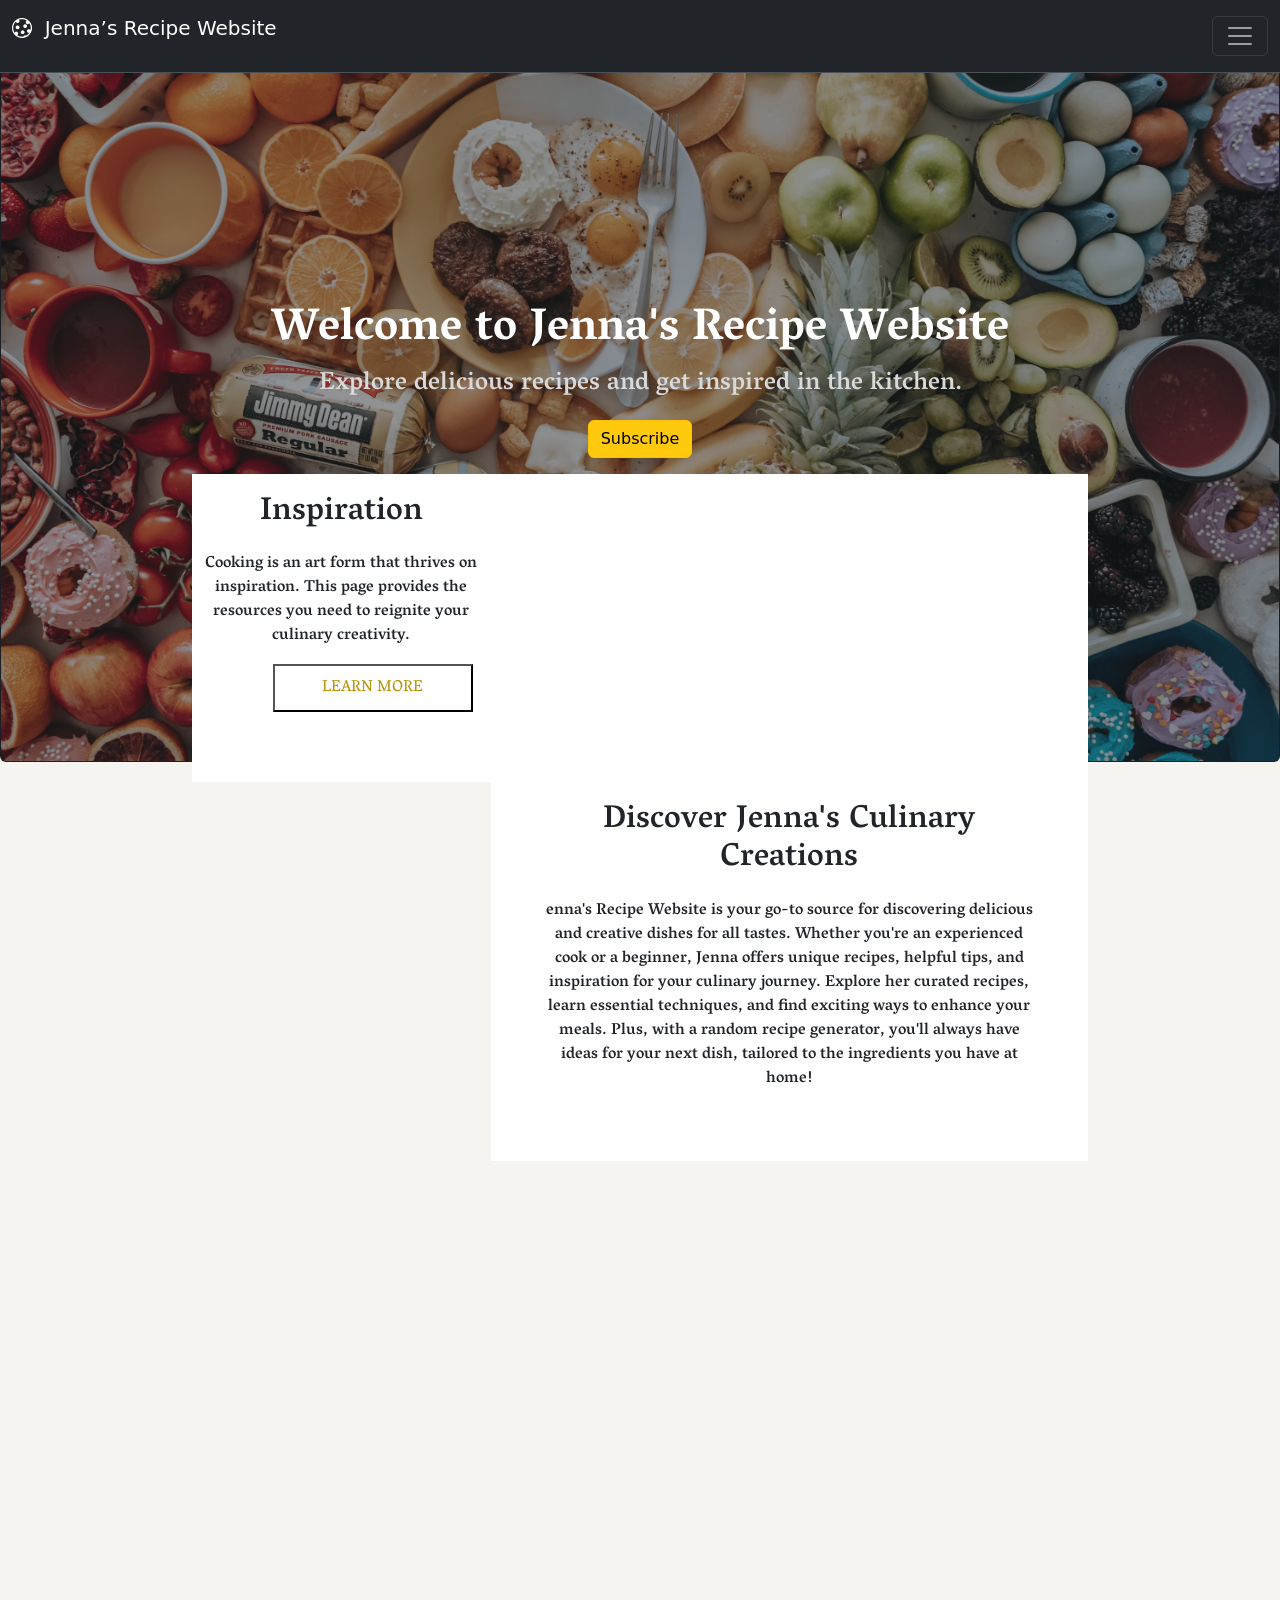
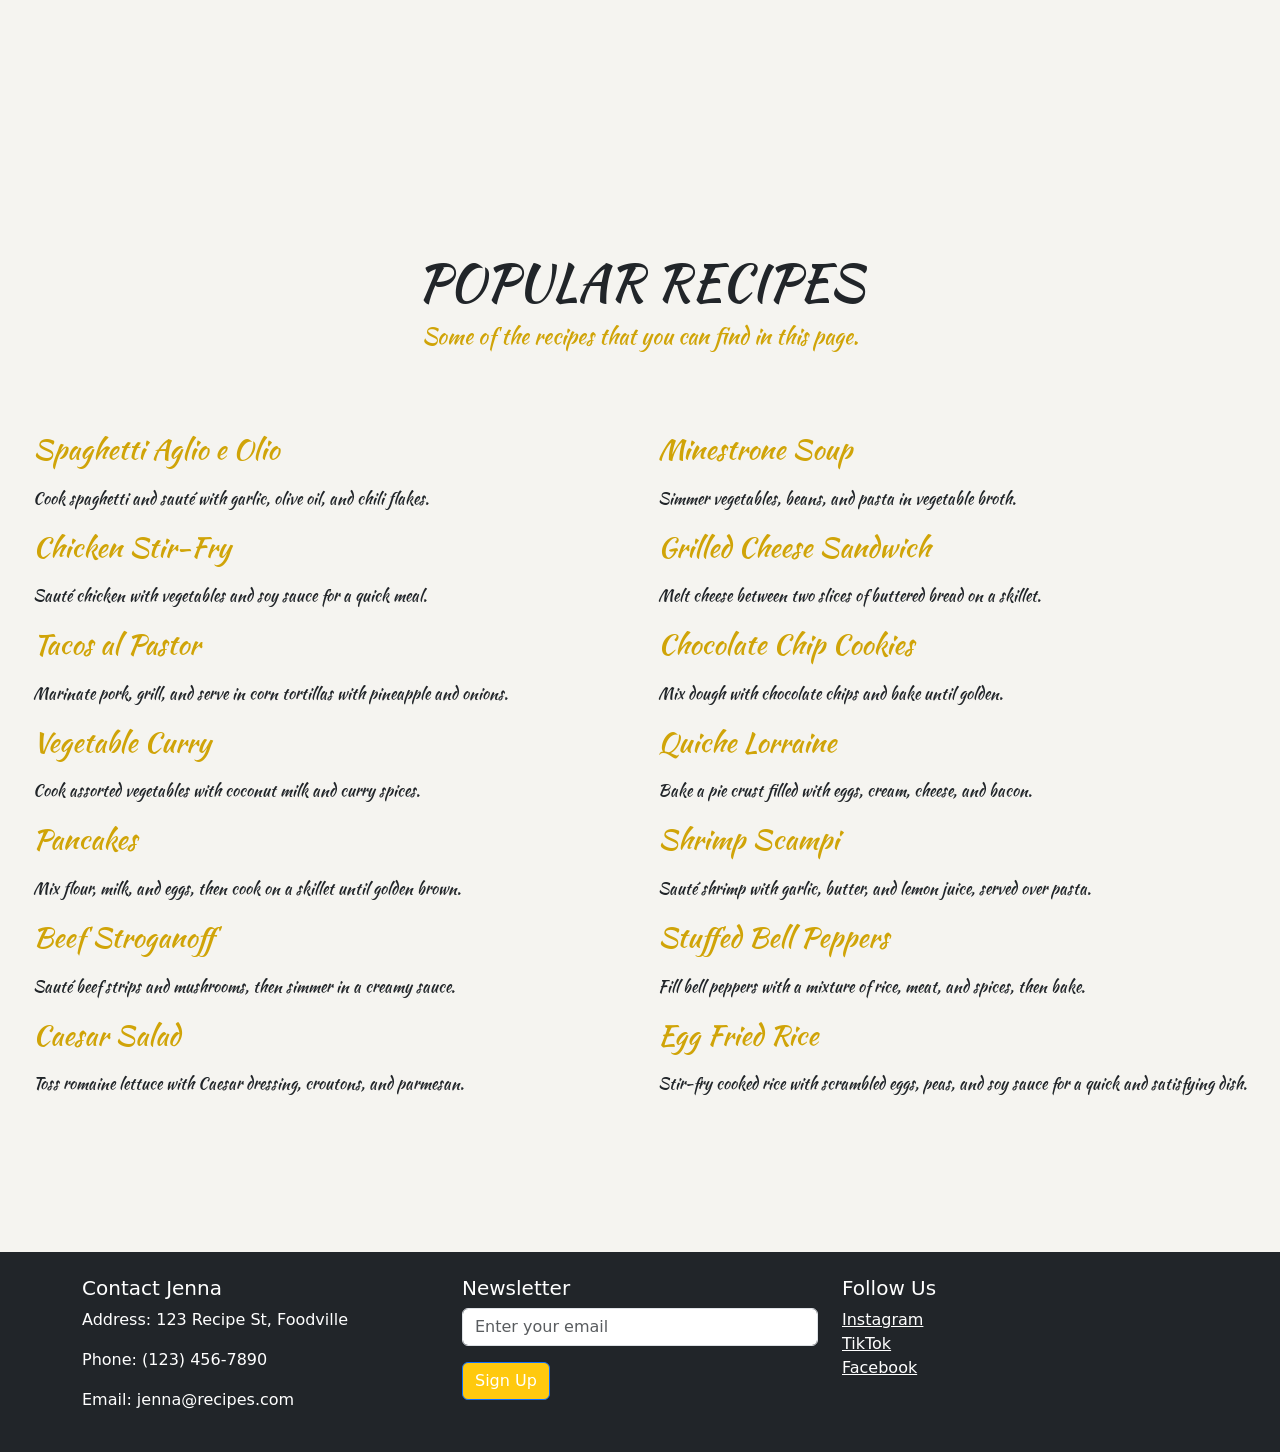
<file: index.html>
<!doctype html>
<html lang="en">
  <head>
    <meta charset="utf-8">
    <meta name="viewport" content="width=device-width, initial-scale=1">
    <title>Jenna’s Recipe Website</title>
    <link href="https://cdn.jsdelivr.net/npm/bootstrap@5.3.3/dist/css/bootstrap.min.css" rel="stylesheet" integrity="sha384-QWTKZyjpPEjISv5WaRU9OFeRpok6YctnYmDr5pNlyT2bRjXh0JMhjY6hW+ALEwIH" crossorigin="anonymous">
    <link href="https://cdn.jsdelivr.net/npm/bootstrap-icons/font/bootstrap-icons.css" rel="stylesheet">
    <link rel="stylesheet" href="style.css" >
    <link rel="preconnect" href="https://fonts.googleapis.com">
    <link rel="preconnect" href="https://fonts.gstatic.com" crossorigin>
    <link href="https://fonts.googleapis.com/css2?family=Edu+AU+VIC+WA+NT+Pre:wght@400..700&family=Lilita+One&family=Merriweather:ital,wght@0,300;0,400;0,700;0,900;1,300;1,400;1,700;1,900&family=Noto+Serif:ital,wght@0,100..900;1,100..900&family=Press+Start+2P&family=Roboto:ital,wght@0,100;0,300;0,400;0,500;0,700;0,900;1,100;1,300;1,400;1,500;1,700;1,900&family=Vesper+Libre:wght@400;500;700;900&display=swap" rel="stylesheet">
    <link rel="preconnect" href="https://fonts.googleapis.com">
    <link rel="preconnect" href="https://fonts.gstatic.com" crossorigin>
    <link href="https://fonts.googleapis.com/css2?family=Edu+AU+VIC+WA+NT+Pre:wght@400..700&family=Fleur+De+Leah&family=Kaushan+Script&family=Lilita+One&family=Merriweather:ital,wght@0,300;0,400;0,700;0,900;1,300;1,400;1,700;1,900&family=Noto+Serif:ital,wght@0,100..900;1,100..900&family=Press+Start+2P&family=Raleway:ital,wght@0,100..900;1,100..900&family=Roboto:ital,wght@0,100;0,300;0,400;0,500;0,700;0,900;1,100;1,300;1,400;1,500;1,700;1,900&family=Vesper+Libre:wght@400;500;700;900&display=swap" rel="stylesheet">
  </head>
  
  <body>
<!-- //////////////////////////////////////////////////////////////////////////////////    -->
    <nav class=" navbar bg-dark border-bottom border-body fixed-top" data-bs-theme="dark">
  <div class="container-fluid">
    <p class="navbar-brand"><i class="bi bi-cookie">&nbsp;&nbsp;</i>Jenna’s Recipe Website</p>
    <button class="navbar-toggler" type="button" data-bs-toggle="offcanvas" data-bs-target="#offcanvasNavbar" aria-controls="offcanvasNavbar" aria-label="Toggle navigation">
      <span class="navbar-toggler-icon"></span>
    </button>
    <div class="offcanvas offcanvas-end" tabindex="-1" id="offcanvasNavbar" aria-labelledby="offcanvasNavbarLabel">
      <div class="offcanvas-header">
        <h5 class="offcanvas-title" id="offcanvasNavbarLabel">Jenna’s Recipe Website</h5>
        <button type="button" class="btn-close" data-bs-dismiss="offcanvas" aria-label="Close"></button>
      </div>
      <div class="offcanvas-body">
        <ul class="navbar-nav justify-content-end flex-grow-1 pe-3">
          <li class="nav-item">
            <a class="nav-link active" aria-current="page" href="index.html"> <i class="bi bi-house">&nbsp;&nbsp;</i>Home</a>
          </li>
          <li class="nav-item">
            <a class="nav-link" href="About.html"><i class="bi bi-person">&nbsp;&nbsp;</i>About</a>
          </li>
          <li class="nav-item">
            <a class="nav-link" href="Recipe.html"><i class="bi bi-book-half">&nbsp;&nbsp;</i>Recipe</a>
          </li>
          <li class="nav-item">
            <a class="nav-link" href="Store.html"><i class="bi bi-shop">&nbsp;&nbsp;</i>Store</a>
          </li>
        </ul>
      </div>
    </div>
  </div>
</nav>
<!-- //////////////////////////////////////////////////////////////////////////////////    -->
  
   <div class="card text-bg-dark">
  <img img src="food-wallpaperforjennarecipe.avif" class="card-img" alt="HomeCook">
  <div class="card-img-overlay d-flex flex-column justify-content-center align-items-center">
    <h1 class="card-title">Welcome to Jenna's Recipe Website</h1>
    <p class="card-text">Explore delicious recipes and get inspired in the kitchen.</p>
    <button type="button" class="btn btn-warning">Subscribe</button>
  </div>
</div>

<!-- ///////////////////////////////////////////////////////////////////////////// -->
    
<div class= "space ">
  
  <div class= "Main-container card-img-overlay">
    
    <div class="Container1 container">
      
    <div class="row">
      

<!--       <div class="col-4 d-flex flex-column justify-content-center align-items-center"> -->
      <div class="col-4 justify-content-center align-items-center">  
        <h2 class= "text-center text">
         Inspiration
        </h2>
        
        <p class = "text-center text">
        Cooking is an art form that thrives on inspiration. This page provides the resources you need to reignite your culinary creativity.

        </p>
        
        <button type="button" class="btn-light">LEARN MORE</button>

        
      </div>
      
       <div class = "col-8 img2">
      
       &nbsp;

         
      </div>
      
      
      </div>
      
      
    </div>
<!-- /////////////////     -->
    <div class="Container2 container">
      
     <div class="row">
     
      
      <div class="col-4 img3">
      <!-- imageAsBackground -->
        &nbsp;
      </div>
      
      
      
      <div class="col-8 text2  px-5">
          <h2 class="text-center text">
              Discover Jenna's Culinary Creations
          </h2>

          <p class="text-center text texttt">
              enna's Recipe Website is your go-to source for discovering delicious and creative dishes for all tastes. Whether you're an experienced cook or a beginner, Jenna offers unique recipes, helpful tips, and inspiration for your culinary journey. Explore her curated recipes, learn essential techniques, and find exciting ways to enhance your meals. Plus, with a random recipe generator, you'll always have ideas for your next dish, tailored to the ingredients you have at home!
          </p>

      </div>

 
    
    
      </div>
    
      </div>
      
      
      
    
  
  
    </div>
  
    
  </div>
    
<!-- ///////////////////////////////////////////////////////////////////////////// -->
  
<div class = "space2 SecondImg">
  

  
    </div>
<!-- ///////////////////////////////////////////////////////////////////////////// -->
  
<div class = "space3">
  
<h4 class = "text-center Menu">POPULAR RECIPES</h4>
<p class = "text-center pa">Some of the recipes that you can find in this page.</p>
  
<div class = "Menu-Container justify-content-center">
  
<div class = "Fiest">
  
<h3 class = "Rowf">Spaghetti Aglio e Olio</h3>
<p class = "Rowb">Cook spaghetti and sauté with garlic, olive oil, and chili flakes.</p>

<h3 class = "Rowf">Chicken Stir-Fry</h3>
<p class = "Rowb">Sauté chicken with vegetables and soy sauce for a quick meal.</p> 
  
<h3 class = "Rowf">Tacos al Pastor</h3>
<p class = "Rowb">Marinate pork, grill, and serve in corn tortillas with pineapple and onions.</p> 

<h3 class = "Rowf">Vegetable Curry</h3>
<p class = "Rowb">Cook assorted vegetables with coconut milk and curry spices.</p> 

<h3 class = "Rowf">Pancakes</h3>
<p class = "Rowb">Mix flour, milk, and eggs, then cook on a skillet until golden brown.</p> 
  
<h3 class = "Rowf">Beef Stroganoff</h3>
<p class = "Rowb">Sauté beef strips and mushrooms, then simmer in a creamy sauce.</p> 
  
<h3 class = "Rowf">Caesar Salad</h3>
<p class = "Rowb">Toss romaine lettuce with Caesar dressing, croutons, and parmesan.</p> 
  
  
  </div>
  
<div class = "Fiest">
  
<h3 class ="firstR ">Minestrone Soup</h3>
<p class ="firstB">Simmer vegetables, beans, and pasta in vegetable broth.</p>

<h3 class ="firstR ">Grilled Cheese Sandwich</h3>
<p class ="firstB">Melt cheese between two slices of buttered bread on a skillet.</p>
  
<h3 class ="firstR ">Chocolate Chip Cookies</h3>
<p class ="firstB">Mix dough with chocolate chips and bake until golden.</p>

<h3 class ="firstR ">Quiche Lorraine</h3>
<p class ="firstB">Bake a pie crust filled with eggs, cream, cheese, and bacon.</p>
  
<h3 class ="firstR ">Shrimp Scampi</h3>
<p class ="firstB">Sauté shrimp with garlic, butter, and lemon juice, served over pasta.</p>

<h3 class ="firstR ">Stuffed Bell Peppers</h3>
<p class ="firstB">Fill bell peppers with a mixture of rice, meat, and spices, then bake.</p>
  
<h3 class ="firstR ">Egg Fried Rice</h3>
<p class ="firstB">Stir-fry cooked rice with scrambled eggs, peas, and soy sauce for a quick and satisfying dish.</p>


  
  </div>
  
  
  
    </div>
  
  
    
    </div>  
    
    
    
<!--  ////////////////////////////////////////////////////////////////    -->
    <footer class="bg-dark text-white py-4">
  <div class="container">
    <div class="row">
      <div class="col">
        <h5>Contact Jenna</h5>
        <p>Address: 123 Recipe St, Foodville</p>
        <p>Phone: (123) 456-7890</p>
        <p>Email: jenna@recipes.com</p>
      </div>
      <div class="col">
        <h5>Newsletter</h5>
        <form>
          <div class="mb-3">
            <input type="email" class="form-control" placeholder="Enter your email">
          </div>
          <button type="submit" class="btn btn-primary">Sign Up</button>
        </form>
      </div>
      <div class="col">
        <h5>Follow Us</h5>
        <a href="https://www.instagram.com/homecookingshow/" class="text-white">Instagram</a><br>
        <a href="https://www.tiktok.com/@homecookingshow?_t=8rLcD4VSamU&_r=1" class="text-white">TikTok</a><br>
        <a href="https://www.facebook.com/share/1W8GaEyH9W/?mibextid=LQQJ4d" class="text-white">Facebook</a>
      </div>
    </div>
  </div>
</footer>
<!-- //////////////////////////////////////////////////////////////////   -->
    <script src="https://cdn.jsdelivr.net/npm/bootstrap@5.3.3/dist/js/bootstrap.bundle.min.js" integrity="sha384-YvpcrYf0tY3lHB60NNkmXc5s9fDVZLESaAA55NDzOxhy9GkcIdslK1eN7N6jIeHz" crossorigin="anonymous"></script>
  </body>

</html>
</file>
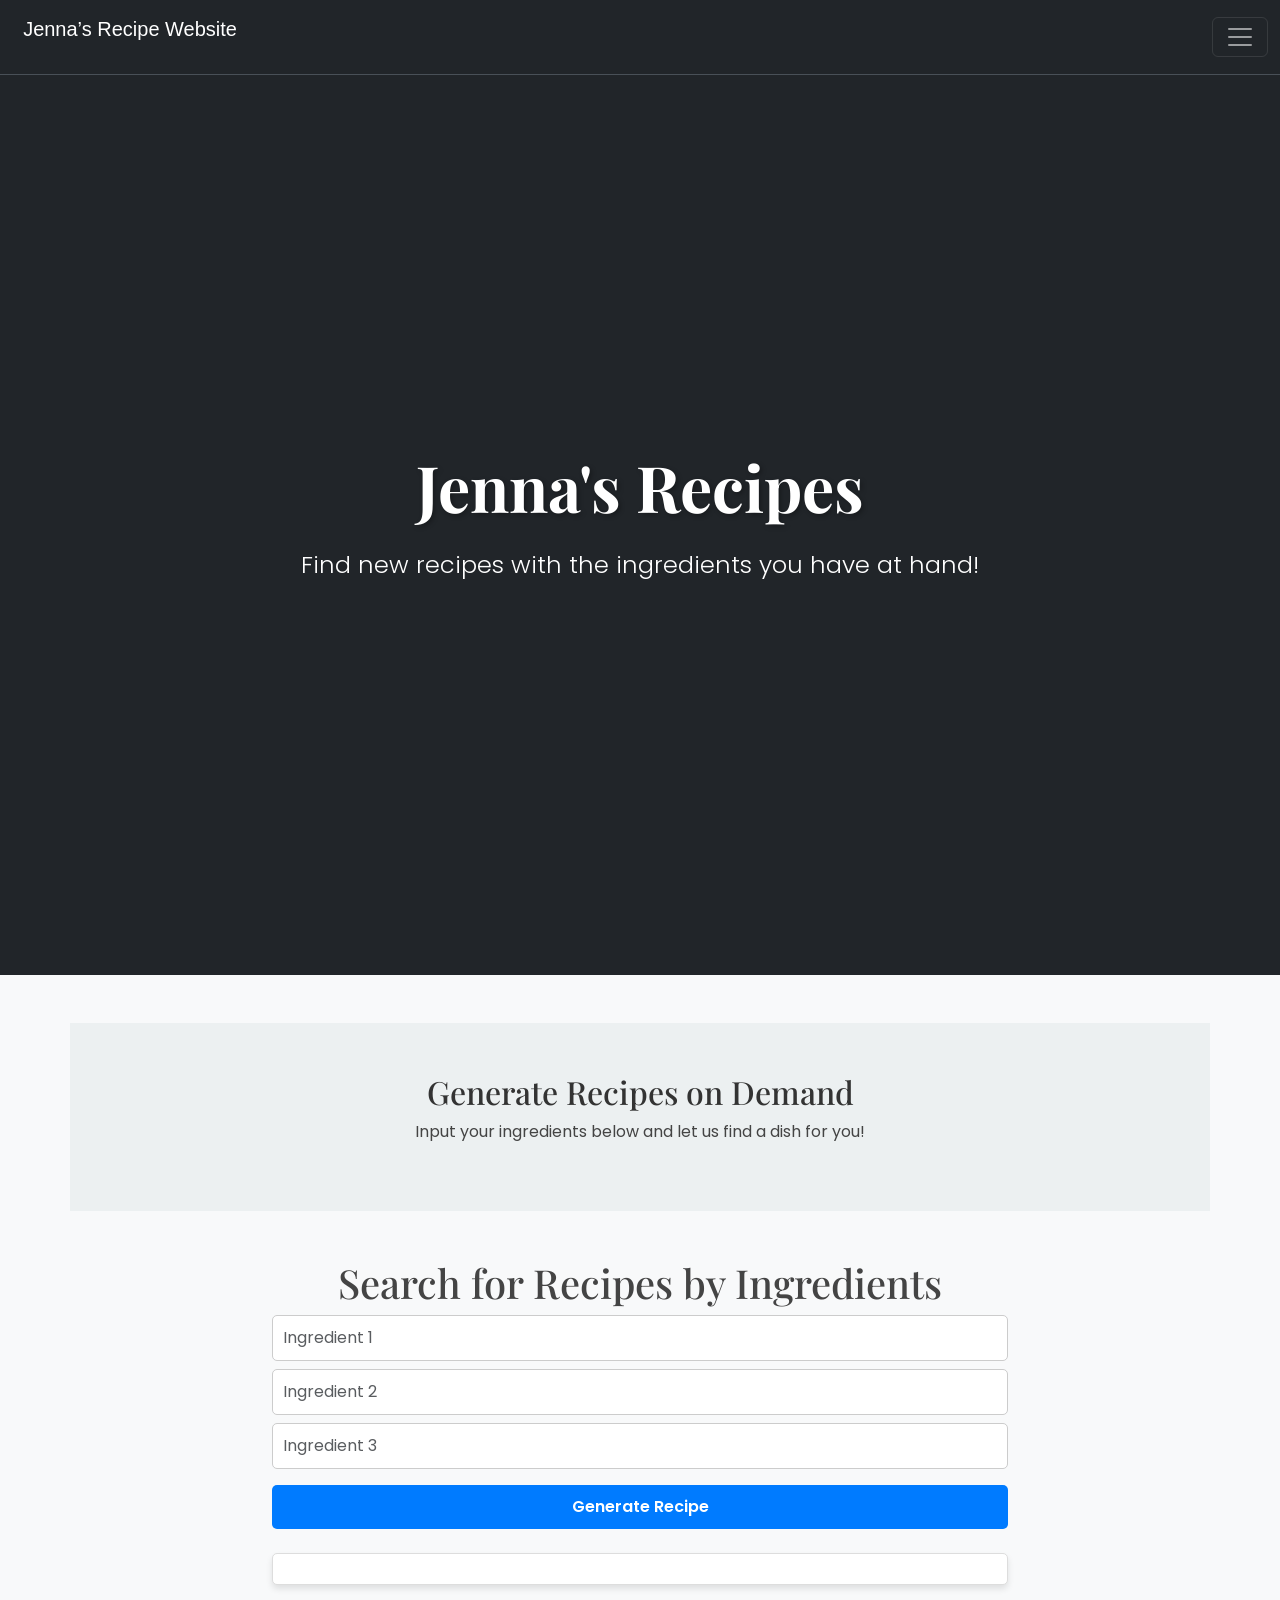
<file: Recipe.html>
<!DOCTYPE html>
<html lang="en">
  <head>
    <meta charset="utf-8" />
    <meta name="viewport" content="width=device-width, initial-scale=1" />
    <title>Jenna’s Recipe Website</title>
   <link
      href="https://fonts.googleapis.com/css2?family=Poppins:wght@300;400;600&family=Playfair+Display:wght@400;600&display=swap"
      rel="stylesheet"
    />
   
    <link
      href="https://cdn.jsdelivr.net/npm/bootstrap@5.3.3/dist/css/bootstrap.min.css"
      rel="stylesheet"
      integrity="sha384-QWTKZyjpPEjISv5WaRU9OFeRpok6YctnYmDr5pNlyT2bRjXh0JMhjY6hW+ALEwIH"
      crossorigin="anonymous"
    />
    <link rel="stylesheet" href="Recipe.css" />
  </head>

  <body>

    <nav class="navbar bg-dark border-bottom border-body" data-bs-theme="dark">
      <div class="container-fluid">
        <p class="navbar-brand">
          <i class="bi bi-cookie">&nbsp;&nbsp;</i>Jenna’s Recipe Website
        </p>
        <button
          class="navbar-toggler"
          type="button"
          data-bs-toggle="offcanvas"
          data-bs-target="#offcanvasNavbar"
          aria-controls="offcanvasNavbar"
          aria-label="Toggle navigation"
        >
          <span class="navbar-toggler-icon"></span>
        </button>
        <div
          class="offcanvas offcanvas-end"
          tabindex="-1"
          id="offcanvasNavbar"
          aria-labelledby="offcanvasNavbarLabel"
        >
          <div class="offcanvas-header">
            <h5 class="offcanvas-title" id="offcanvasNavbarLabel">
              Jenna’s Recipe Website
            </h5>
            <button
              type="button"
              class="btn-close"
              data-bs-dismiss="offcanvas"
              aria-label="Close"
            ></button>
          </div>
          <div class="offcanvas-body">
            <ul class="navbar-nav justify-content-end flex-grow-1 pe-3">
              <li class="nav-item">
                <a class="nav-link active" aria-current="page" href="index.html">
                  <i class="bi bi-house">&nbsp;&nbsp;</i>Home</a
                >
              </li>
              <li class="nav-item">
                <a class="nav-link" href="About.html"
                  ><i class="bi bi-person">&nbsp;&nbsp;</i>About</a
                >
              </li>
              <li class="nav-item">
                <a class="nav-link" href="Recipe.html"
                  ><i class="bi bi-book-half">&nbsp;&nbsp;</i>Recipe</a
                >
              </li>
              <li class="nav-item">
                <a class="nav-link" href="Store.html"
                  ><i class="bi bi-shop">&nbsp;&nbsp;</i>Store</a
                >
              </li>
            </ul>
          </div>
        </div>
      </div>
    </nav>

    <header class="bg-dark text-white text-center py-5">
      <h1 style="font-family: 'Playfair Display', serif;">Jenna's Recipes</h1>
      <p style="font-family: 'Poppins', sans-serif;">
        Find new recipes with the ingredients you have at hand!
      </p>
    </header>


    <section class="container my-5">
      <div class="row">
        <div class="col-md-12 text-center">
          <h2 style="font-family: 'Playfair Display', serif;">
            Generate Recipes on Demand
          </h2>
          <p style="font-family: 'Poppins', sans-serif;">
            Input your ingredients below and let us find a dish for you!
          </p>
        </div>
      </div>
    </section>

    <!-- Input Form -->
    <div class="container my-5">
      <h1 class="text-center" style="font-family: 'Playfair Display', serif;">
        Search for Recipes by Ingredients
      </h1>

      <div class="row justify-content-center">
        <div class="col-md-8">
          <div class="mb-3">
            <input
              type="text"
              id="ingredient1"
              placeholder="Ingredient 1"
              class="form-control mb-2"
              style="font-family: 'Poppins', sans-serif; font-size: 1rem;"
            />
            <input
              type="text"
              id="ingredient2"
              placeholder="Ingredient 2"
              class="form-control mb-2"
              style="font-family: 'Poppins', sans-serif; font-size: 1rem;"
            />
            <input
              type="text"
              id="ingredient3"
              placeholder="Ingredient 3"
              class="form-control mb-3"
              style="font-family: 'Poppins', sans-serif; font-size: 1rem;"
            />
            <button
              id="searchButton"
              class="btn btn-primary w-100"
              style="font-family: 'Poppins', sans-serif; font-weight: 600;"
            >
              Generate Recipe
            </button>
          </div>

          <div id="results" class="mt-4"></div>
        </div>
      </div>
    </div>

    <script src="https://cdn.jsdelivr.net/npm/bootstrap@5.3.3/dist/js/bootstrap.bundle.min.js" integrity="sha384-YvpcrYf0tY3lHB60NNkmXc5s9fDVZLESaAA55NDzOxhy9GkcIdslK1eN7N6jIeHz" crossorigin="anonymous"></script>
    <script src="recipe.js"></script>
  </body>
</html>
</file>
<file: style.css>
/* default to border-box */
html {
  box-sizing: border-box;
  font-size: 16px;
  
}


body{
  background-color:#F5F4F0;
  
}



*, *:before, *:after {
  box-sizing: inherit;
}

/* /////////////////// */
img {
  opacity: 0.5 !important;
  height:760px;
  width:100%;
  object-fit: cover;
  object-position: center;
}

.card-title{
  font-family: "Vesper Libre", serif;
  font-weight: 700;
  font-style: normal;
  font-size:45px;

}

.card-text{
   font-family: "Vesper Libre", serif;
  font-weight: 500;
  font-style: normal;
  font-size:25px;
  color:#D9D9D9;
}

.btn{
  background-color:#FFC90E;
  font-weight:500;
}

/* ///////////////// */


.space{
  height:400px;
  width:100%;
  
}

.Main-container{
  height:620px;
  width:70%;
  margin-left:15%;
  margin-top:37%;



}

.Container1{
  background-color:white;
}

.text{
  font-family: "Vesper Libre", serif;
  font-weight: 500;
  font-style: normal;
  margin-top:20px;
}

.btn-light{
  font-family: "Vesper Libre", serif;
  font-weight: 100;
  font-style: normal;
  background-color: rgba(255, 255, 255, 0);
  padding:10px;
  width:200px;
  color:#B8910A;
  margin-left:25%;
  margin-bottom:70px;
}



.img2{
  background-image: url('https://cdn.glitch.global/a5949be2-ca8c-41ee-8567-d7e5fc512f42/wallpaperflare.com_wallpaper.jpg?v=1732896745238');
  background-size: cover;
  background-position: center;
  overflow: hidden;
}


.img3{
  background-image: url('https://conzazoni.com/wp-content/uploads/2023/05/recetas-especiales-con-pastas-conzazoni.webp');
/*   margin-left:10px; */
  background-size: cover;
  background-position: center;

}

.text2{
/*   width:885px;
  height:310px; */
  background-color:white;
}


.texttt{
  margin-bottom:70px;
}
/* ///////////////////////////////////////////// */

.space2{
  height:640px;
  width:100%;
  background-image: url('https://cdn.glitch.global/a5949be2-ca8c-41ee-8567-d7e5fc512f42/our%20(1).jpg?v=1732463626649');
  background-size: cover;
  background-position: center;
  opacity:1;
  overflow: hidden;
  
}
/* //////////// */
.space3{
  height:1000px;
  width:100%;

}

.Menu-Container{
  display:flex;
  height:500px;
  margin-top:60px;
}

.firstR,.firstB{
  margin-left:150px !important;
  
}

.Rowf,.Rowb,.firstR,.firstB{
  margin-top:20px;
  
}


.Rowf,.firstR{
  font-family: "Kaushan Script", cursive;
  font-weight: 200;
  font-style: normal;
  color:#d0a408;
}

.Rowb,.firstB{
  font-family: "Kaushan Script", cursive;
  font-weight: 100;
  font-style: normal;
}

.Menu{
  margin-top:50px;
  font-size:50px;
  font-weight:500;
  font-family: "Kaushan Script", cursive;
  font-weight: 400;
  font-style: normal;
}

.pa{
  font-family: "Vesper Libre", serif;
  font-weight: 100;
  font-style: normal;
  font-size:22px;
  font-family: "Kaushan Script", cursive;
  font-weight: 100;
  font-style: normal;
  color:#d0a408;
}
</file>
<file: Recipe.css>
body {
  background-color: #f8f9fa;
  color: #444;
  font-family: 'Montserrat', sans-serif;
  margin: 0;
  padding: 0;
}

header {
  display: flex;
  flex-direction: column;
  justify-content: center;
  align-items: center;
  background-image: url('https://cdn.glitch.global/a5949be2-ca8c-41ee-8567-d7e5fc512f42/background.jpg?v=1733178677127');
  height: 100vh;
  text-align: center;
  background-size: cover;
  background-repeat: no-repeat;
  background-position: center;
  padding: 20px;
}

header h1 {
  font-size: 4rem;
  line-height: 1.2;
  margin: 0;
  padding: 0;
  font-weight: 700;
  text-shadow: 2px 2px 5px rgba(0, 0, 0, 0.3);
}

header p {
  font-size: 1.5rem;
  margin-top: 20px;
  font-weight: 300;
}

.down-arr {
  font-size: 2rem;
  margin-top: 40px;
  animation: bounce 2s infinite;
}

@keyframes bounce {
  0%, 20%, 50%, 80%, 100% {
    transform: translateY(0);
  }
  40% {
    transform: translateY(-10px);
  }
  60% {
    transform: translateY(-5px);
  }
}

.navbar {
  border-bottom: 1px solid #ddd;
}

.nav-link {
  font-weight: bold;
}

.nav-link:hover {
  color: #ff5733;
}

section {
  padding: 50px 20px;
  background-color: #ecf0f1;
}

h2 {
  font-size: 2rem;
  color: #333;
}

p {
  font-size: 1rem;
  line-height: 1.6;
}

.recipe-image {
  width: 100%;
  max-width: 320px;
  height: auto;
  margin: 20px auto;
  display: block;
  border-radius: 12px;
  box-shadow: 0 4px 10px rgba(0, 0, 0, 0.1);
  transition: transform 0.3s ease, box-shadow 0.3s ease;
}

.recipe-image:hover {
  transform: scale(1.05);
  box-shadow: 0 8px 15px rgba(0, 0, 0, 0.2);
}

@media (max-width: 768px) {
  .recipe-image {
    max-width: 280px;
  }
}

@media (max-width: 480px) {
  .recipe-image {
    max-width: 240px;
  }
}

.recipe {
  max-width: 1000px;
  margin: 20px auto;
  padding: 20px;
  background-color: #fff;
  border-radius: 10px;
  box-shadow: 0 4px 6px rgba(0, 0, 0, 0.1);
}

.recipe h3 {
  font-size: 1.5rem;
  margin-top: 15px;
}

.recipe p {
  font-size: 1rem;
  line-height: 1.6;
}

#ingredient1,
#ingredient2,
#ingredient3 {
  border: 1px solid #ccc;
  border-radius: 5px;
  padding: 10px;
  font-size: 1rem;
}

#searchButton {
  background-color: #007bff;
  color: white;
  border: none;
  border-radius: 5px;
  padding: 10px 20px;
  font-size: 1rem;
}

#searchButton:hover {
  background-color: #0056b3;
}

#results {
  margin-top: 20px;
  background-color: #fff;
  border: 1px solid #ddd;
  border-radius: 5px;
  padding: 15px;
  box-shadow: 0 4px 6px rgba(0, 0, 0, 0.1);
}

footer {
  text-align: center;
  padding: 20px;
  background-color: #343a40;
  color: #fff;
}
.recipe-card {
  background-color: #fff;
  border-radius: 10px;
  box-shadow: 0 4px 6px rgba(0, 0, 0, 0.1);
  width: 300px; /* Fixed width for consistent sizing */
  padding: 20px;
  text-align: center;
  transition: transform 0.3s, box-shadow 0.3s;
}

.recipe-card:hover {
  transform: translateY(-5px);
  box-shadow: 0 6px 12px rgba(0, 0, 0, 0.2);
}

.recipe-image {
  width: 100%;
  height: 200px;
  object-fit: cover; /* Ensures images maintain aspect ratio and fit nicely */
  border-radius: 8px;
  margin-bottom: 15px;
}

.d-flex {
  display: flex;
}

.flex-wrap {
  flex-wrap: wrap; /* Ensures content wraps when there isn't enough space */
}

.gap-3 {
  gap: 1rem; /* Adds spacing between recipe cards */
}

/* Responsive Fix for Small Screens */
@media (max-width: 768px) {
  .recipe-card {
    width: 90%; /* Adjust width for smaller screens */
  }
}
</file>
